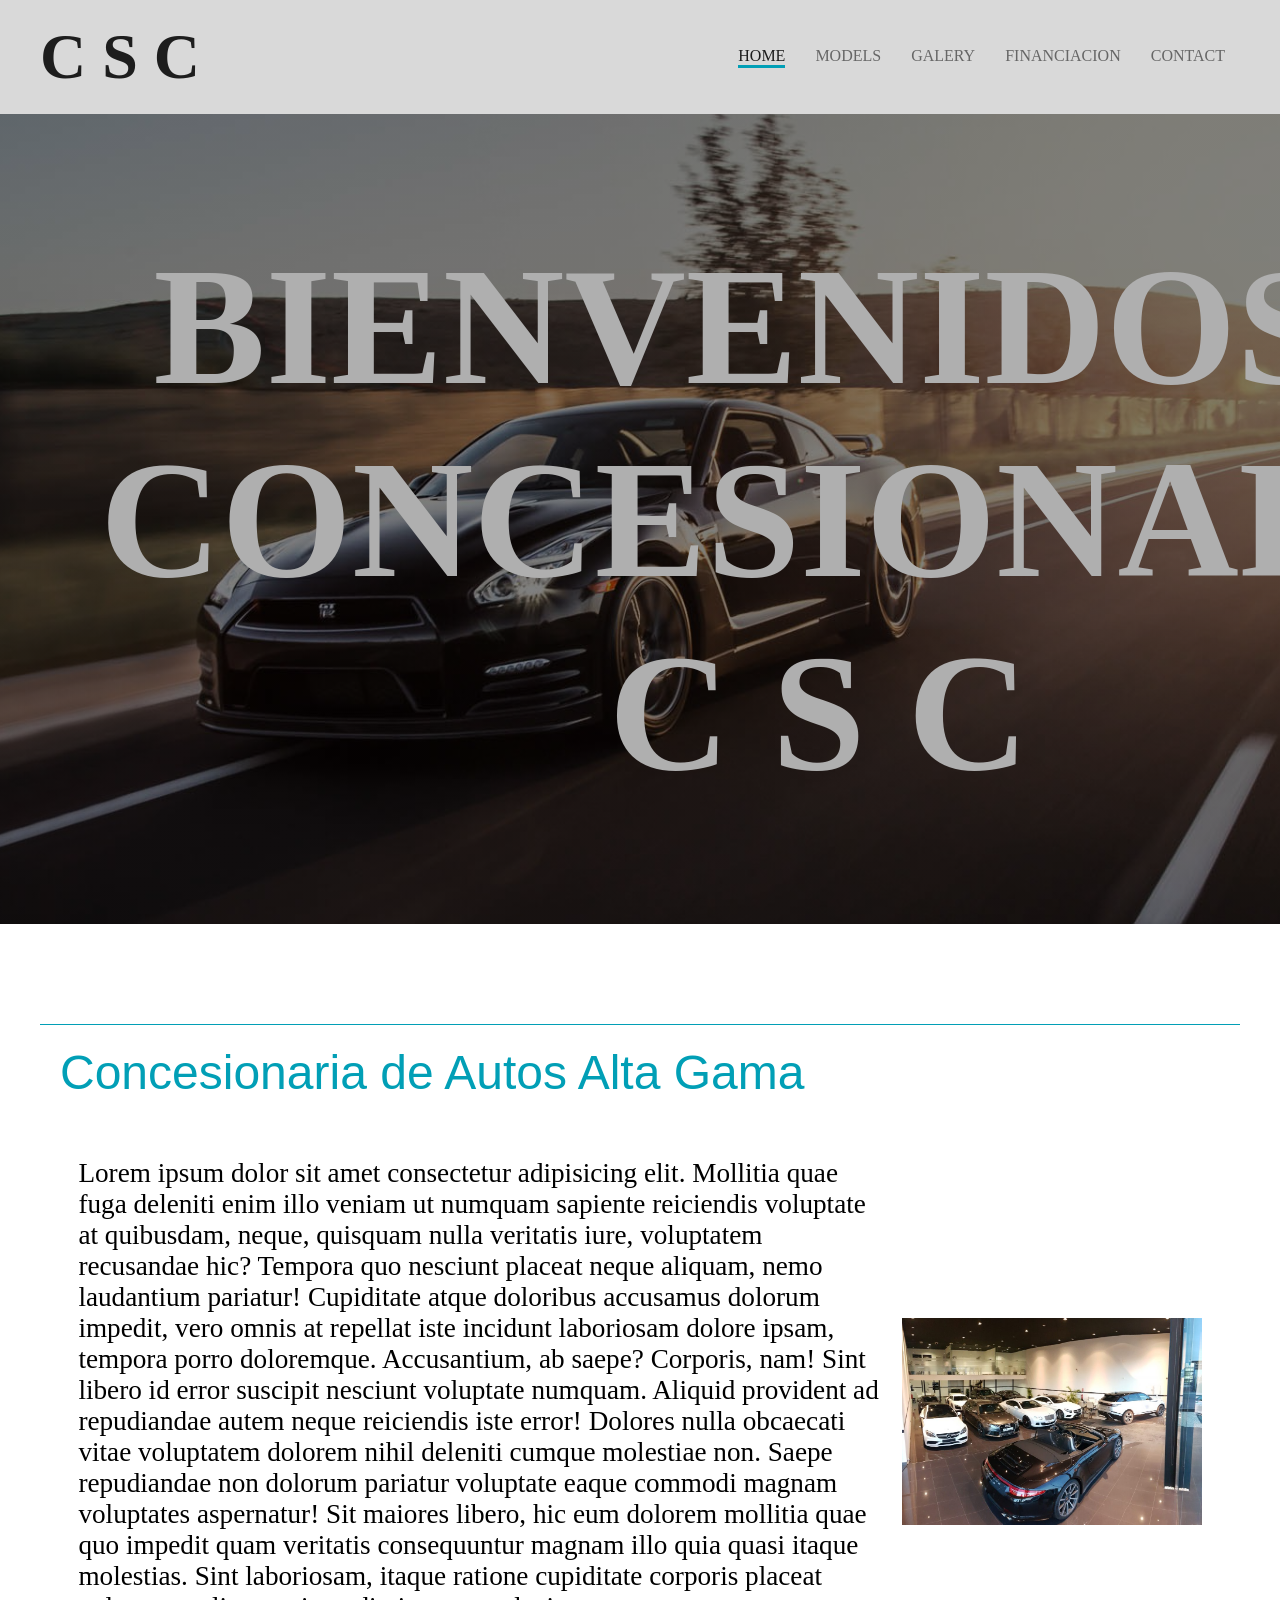
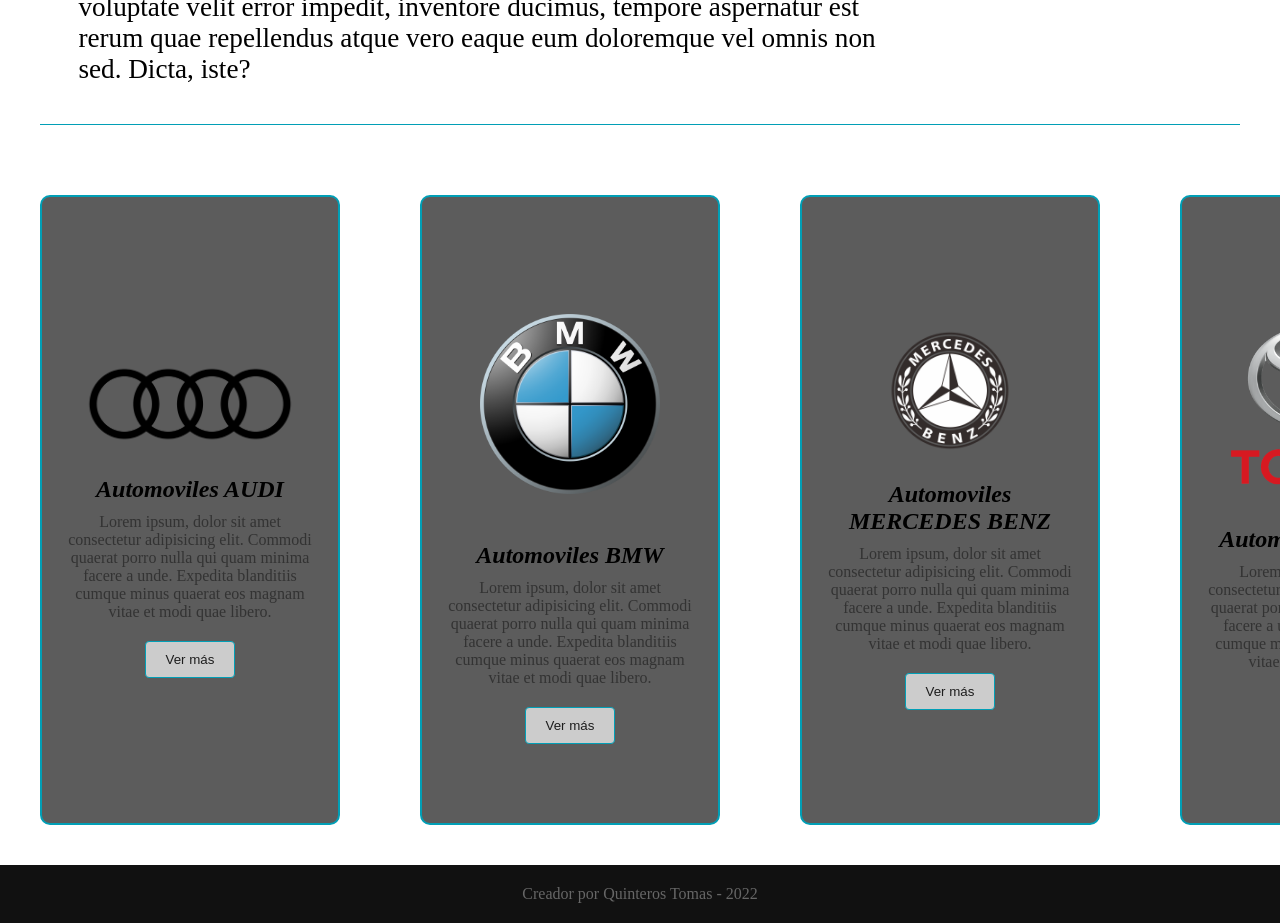
<file: index.html>
<!DOCTYPE html>
<html lang="en">
<head>
    <meta charset="UTF-8">
    <meta http-equiv="X-UA-Compatible" content="IE=edge">
    <meta name="viewport" content="width=device-width, initial-scale=1.0">
    <link rel="shortcut icon" href="5c46a9031ba2c975dfcf1b3ff4af3e4d.webp" type="image/x-icon">
    <link rel="stylesheet" href="/style/style.css">
    <link rel="stylesheet" href="/style/home.css">
    <title>HOME | Car dealership </title>
</head>
<body>
    <header>
        <nav>
            <h1>C S C</h1>
            <ul>
                <li>
                    <a class="active" href="index.html">HOME</a>
                </li>
                <li>
                    <a class="hover" href="/html/models.html">MODELS</a>
                </li>
                <li>
                    <a class="hover" href="/html/galery.html">GALERY</a>
                </li>
                <li>
                    <a class="hover" href="/html/financiacion.html">FINANCIACION</a>
                </li>
                <li>
                    <a class="hover" href="/html/contact.html">CONTACT</a>
                </li>
            </ul>
        </nav>
    </header>
    <main class="holder">
        <div class="bienvenidos">
            <h2>BIENVENIDOS A CONCESIONARIA C S C</h2>
        </div>
        <div class="presentacion">
            <h2>Concesionaria de Autos Alta Gama</h2>
            <div>
                <p>Lorem ipsum dolor sit amet consectetur adipisicing elit. Mollitia quae fuga deleniti enim illo veniam ut numquam sapiente reiciendis voluptate at quibusdam, neque, quisquam nulla veritatis iure, voluptatem recusandae hic?
                Tempora quo nesciunt placeat neque aliquam, nemo laudantium pariatur! Cupiditate atque doloribus accusamus dolorum impedit, vero omnis at repellat iste incidunt laboriosam dolore ipsam, tempora porro doloremque. Accusantium, ab saepe?
                Corporis, nam! Sint libero id error suscipit nesciunt voluptate numquam. Aliquid provident ad repudiandae autem neque reiciendis iste error! Dolores nulla obcaecati vitae voluptatem dolorem nihil deleniti cumque molestiae non.
                Saepe repudiandae non dolorum pariatur voluptate eaque commodi magnam voluptates aspernatur! Sit maiores libero, hic eum dolorem mollitia quae quo impedit quam veritatis consequuntur magnam illo quia quasi itaque molestias.
                Sint laboriosam, itaque ratione cupiditate corporis placeat voluptate velit error impedit, inventore ducimus, tempore aspernatur est rerum quae repellendus atque vero eaque eum doloremque vel omnis non sed. Dicta, iste?</p>
                <img src="/img/presentacion.jpg" alt="">
            </div>
        </div>
        <section>
            <div class="card">
                <img src="/img/logos-auto/audi-logo-2016.png" alt="logo-audi">
                <h2>Automoviles AUDI</h2>
                <p>Lorem ipsum, dolor sit amet consectetur adipisicing elit. Commodi quaerat porro nulla qui quam minima facere a unde. Expedita blanditiis cumque minus quaerat eos magnam vitae et modi quae libero.</p>
                <button><a href="html/models.html">Ver más</a></button>
            </div>
            
            <div class="card">
                <img src="/img/logos-auto/bmw-logo-1997-1200x1200.png" alt="logo-bmw">
                <h2>Automoviles BMW</h2>
                <p>Lorem ipsum, dolor sit amet consectetur adipisicing elit. Commodi quaerat porro nulla qui quam minima facere a unde. Expedita blanditiis cumque minus quaerat eos magnam vitae et modi quae libero.</p>
                <button><a href="html/models.html">Ver más</a></button>
            </div> 
            <div class="card">
                <img src="/img/logos-auto/Mercedes-Benz-emblem-1926-1920x1080.png" alt="logo-mb">
                <h2>Automoviles MERCEDES BENZ</h2>
                <p>Lorem ipsum, dolor sit amet consectetur adipisicing elit. Commodi quaerat porro nulla qui quam minima facere a unde. Expedita blanditiis cumque minus quaerat eos magnam vitae et modi quae libero.</p>
                <button><a href="html/models.html">Ver más</a></button>
            </div>
            <div class="card">
                <img src="/img/logos-auto/toyota-logo-1989-1400x1200.png" alt="logo-toyota">
                <h2>Automoviles TOYOTA</h2>
                <p>Lorem ipsum, dolor sit amet consectetur adipisicing elit. Commodi quaerat porro nulla qui quam minima facere a unde. Expedita blanditiis cumque minus quaerat eos magnam vitae et modi quae libero.</p>
                <button><a href="html/models.html">Ver más</a></button>
            </div>
        </section>
    </main>
    <footer>
        <p>Creador por Quinteros Tomas - 2022</p>
    </footer>
</body>
</html>
</file>
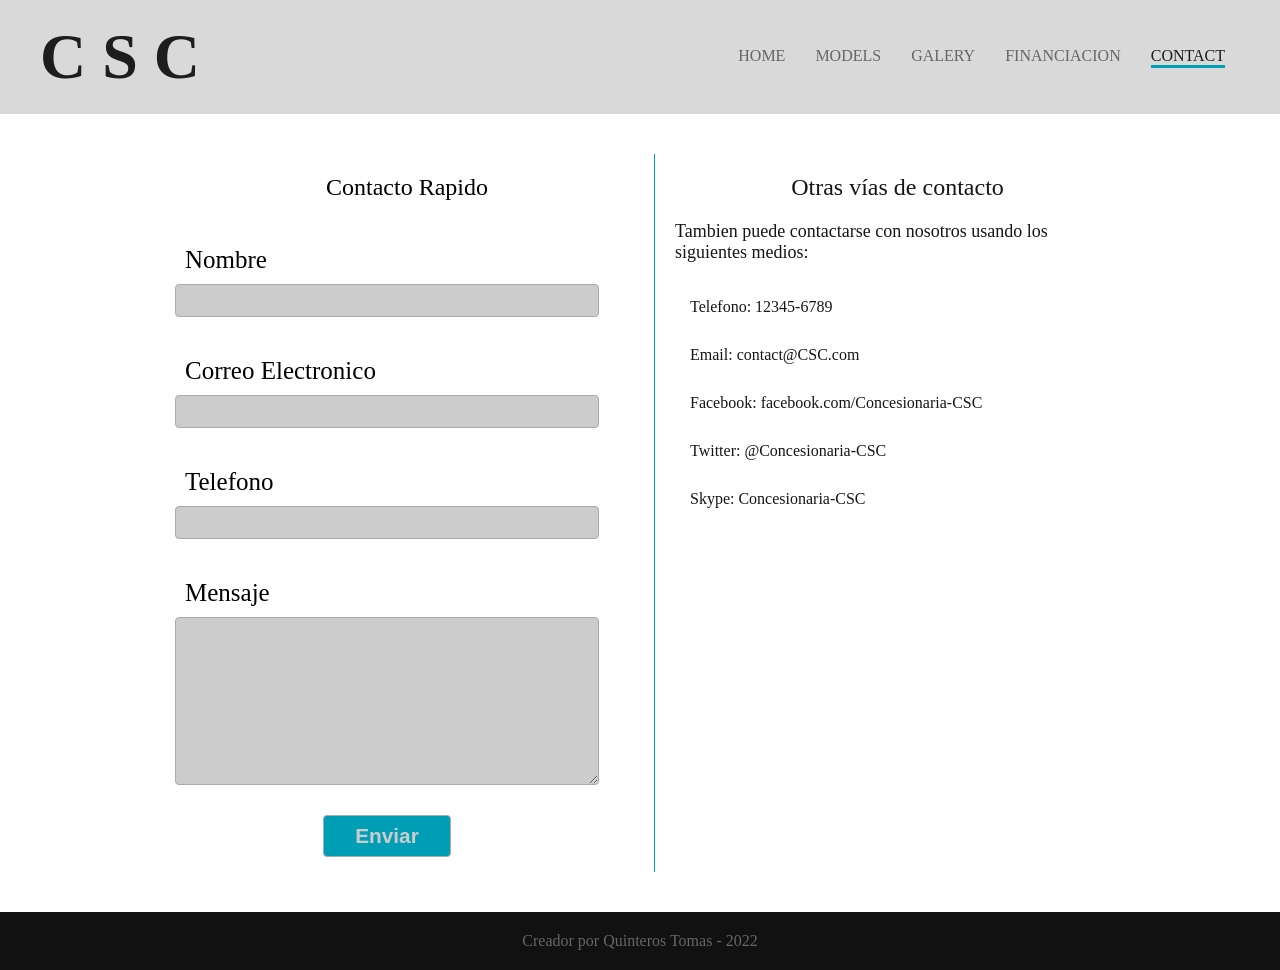
<file: html/contact.html>
<!DOCTYPE html>
<html lang="en">
<head>
    <meta charset="UTF-8">
    <meta http-equiv="X-UA-Compatible" content="IE=edge">
    <meta name="viewport" content="width=device-width, initial-scale=1.0">
    <link rel="stylesheet" href="/style/style.css">
    <link rel="stylesheet" href="/style/contact.css">
    <title>Car </title>
</head>
<body>
    <header>
        <nav>
            <h1>C S C</h1>
            <ul>
                <li>
                    <a class="hover" href="/index.html">HOME</a>
                </li>
                <li>
                    <a class="hover" href="models.html">MODELS</a>
                </li>
                <li>
                    <a class="hover" href="galery.html">GALERY</a>
                </li>
                <li>
                    <a class="hover" href="financiacion.html">FINANCIACION</a>
                </li>
                <li>
                    <a class="active" href="contact.html">CONTACT</a>
                </li>
            </ul>
        </nav>
    </header>
    <main class="holder">
        <section class="contacto-rapido">
            <h2>Contacto Rapido</h2>
            <form action="">
                <ul>
                    <li>
                        <label for="name">Nombre</label>
                        <input type="text">
                    </li>
                    <li>
                        <label for="email">Correo Electronico</label>
                        <input type="email">
                    </li>
                    <li>
                        <label for="numberphone">Telefono</label>
                        <input type="number">
                    </li>
                    <li>
                        <label for="mensaje">Mensaje</label>
                        <textarea name="mensaje" id="mensaje" cols="30" rows="10"></textarea>
                    </li>
                    <li>
                        <input type="submit" value="Enviar">
                    </li>
                </ul>
                
            </form>
        </section>
        <section class="otros-contactos">
            <h2>Otras vías de contacto</h2>
            <p>Tambien puede contactarse con nosotros usando los siguientes medios:</p>
            <ul>
                <li>Telefono: 12345-6789</li>
                <li>Email: contact@CSC.com</li>
                <li>Facebook: facebook.com/Concesionaria-CSC</li>
                <li>Twitter: @Concesionaria-CSC</li>
                <li>Skype: Concesionaria-CSC</li>
            </ul>
        </section>
    </main>
    <footer>
        <p>Creador por Quinteros Tomas - 2022</p>
    </footer>
</body>
</html>
</file>
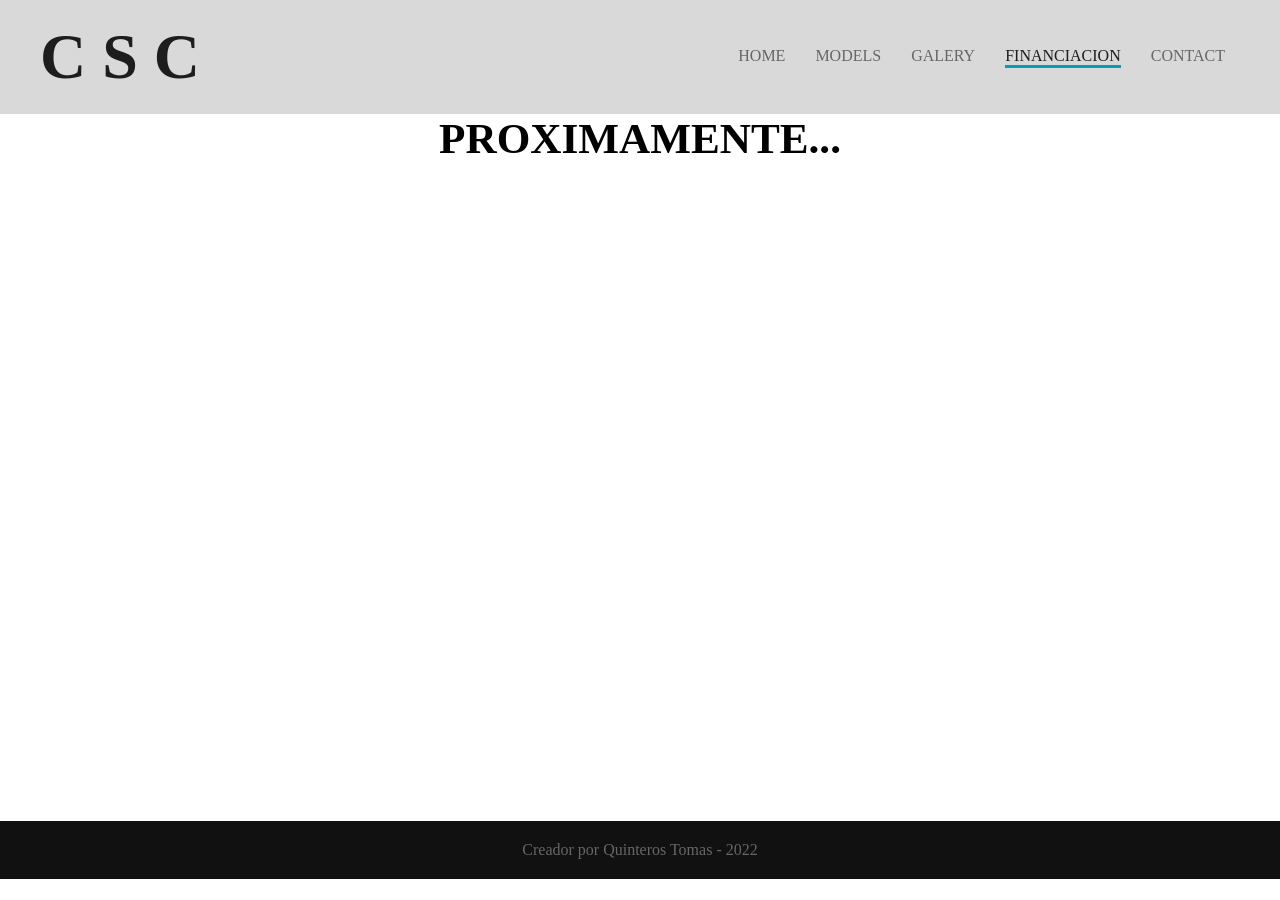
<file: html/financiacion.html>
<!DOCTYPE html>
<html lang="en">
<head>
    <meta charset="UTF-8">
    <meta http-equiv="X-UA-Compatible" content="IE=edge">
    <meta name="viewport" content="width=device-width, initial-scale=1.0">
    <link rel="stylesheet" href="/style/style.css">
    <title>Car </title>
</head>
<body>
    <header>
        <nav class="holder">
            <h1>C S C</h1>
            <ul>
                <li>
                    <a class="hover" href="/index.html">HOME</a>
                </li>
                <li>
                    <a class="hover" href="models.html">MODELS</a>
                </li>
                <li>
                    <a class="hover" href="galery.html">GALERY</a>
                </li>
                <li>
                    <a class="active" href="financiacion.html">FINANCIACION</a>
                </li>
                <li>
                    <a class="hover" href="contact.html">CONTACT</a>
                </li>
            </ul>
        </nav>
    </header>
    <main style="height: 78.5vh;" class="holder">
        <div><h2 style="font-size: 2.7em; text-align: center;">PROXIMAMENTE...</h2></div>
    </main>
    <footer class="holder">
        <p>Creador por Quinteros Tomas - 2022</p>
    </footer>
</body>
</html>
</file>
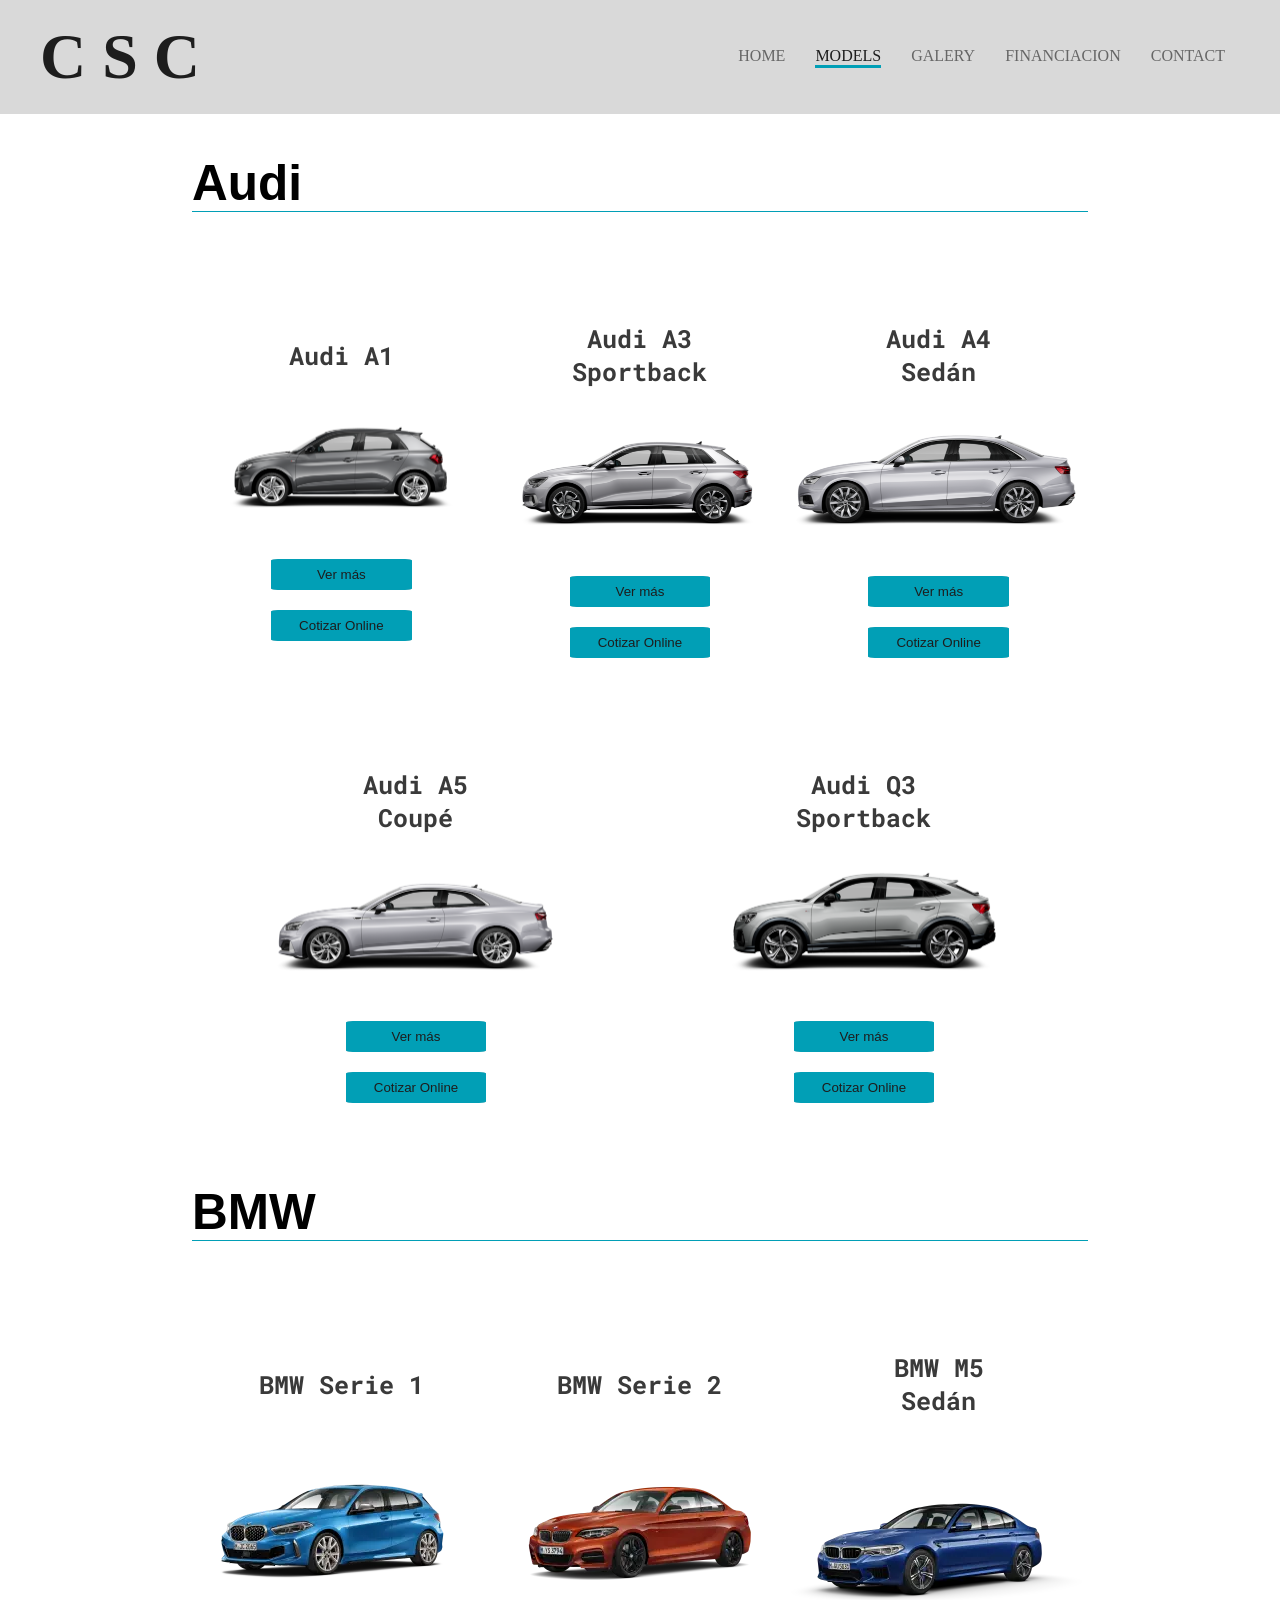
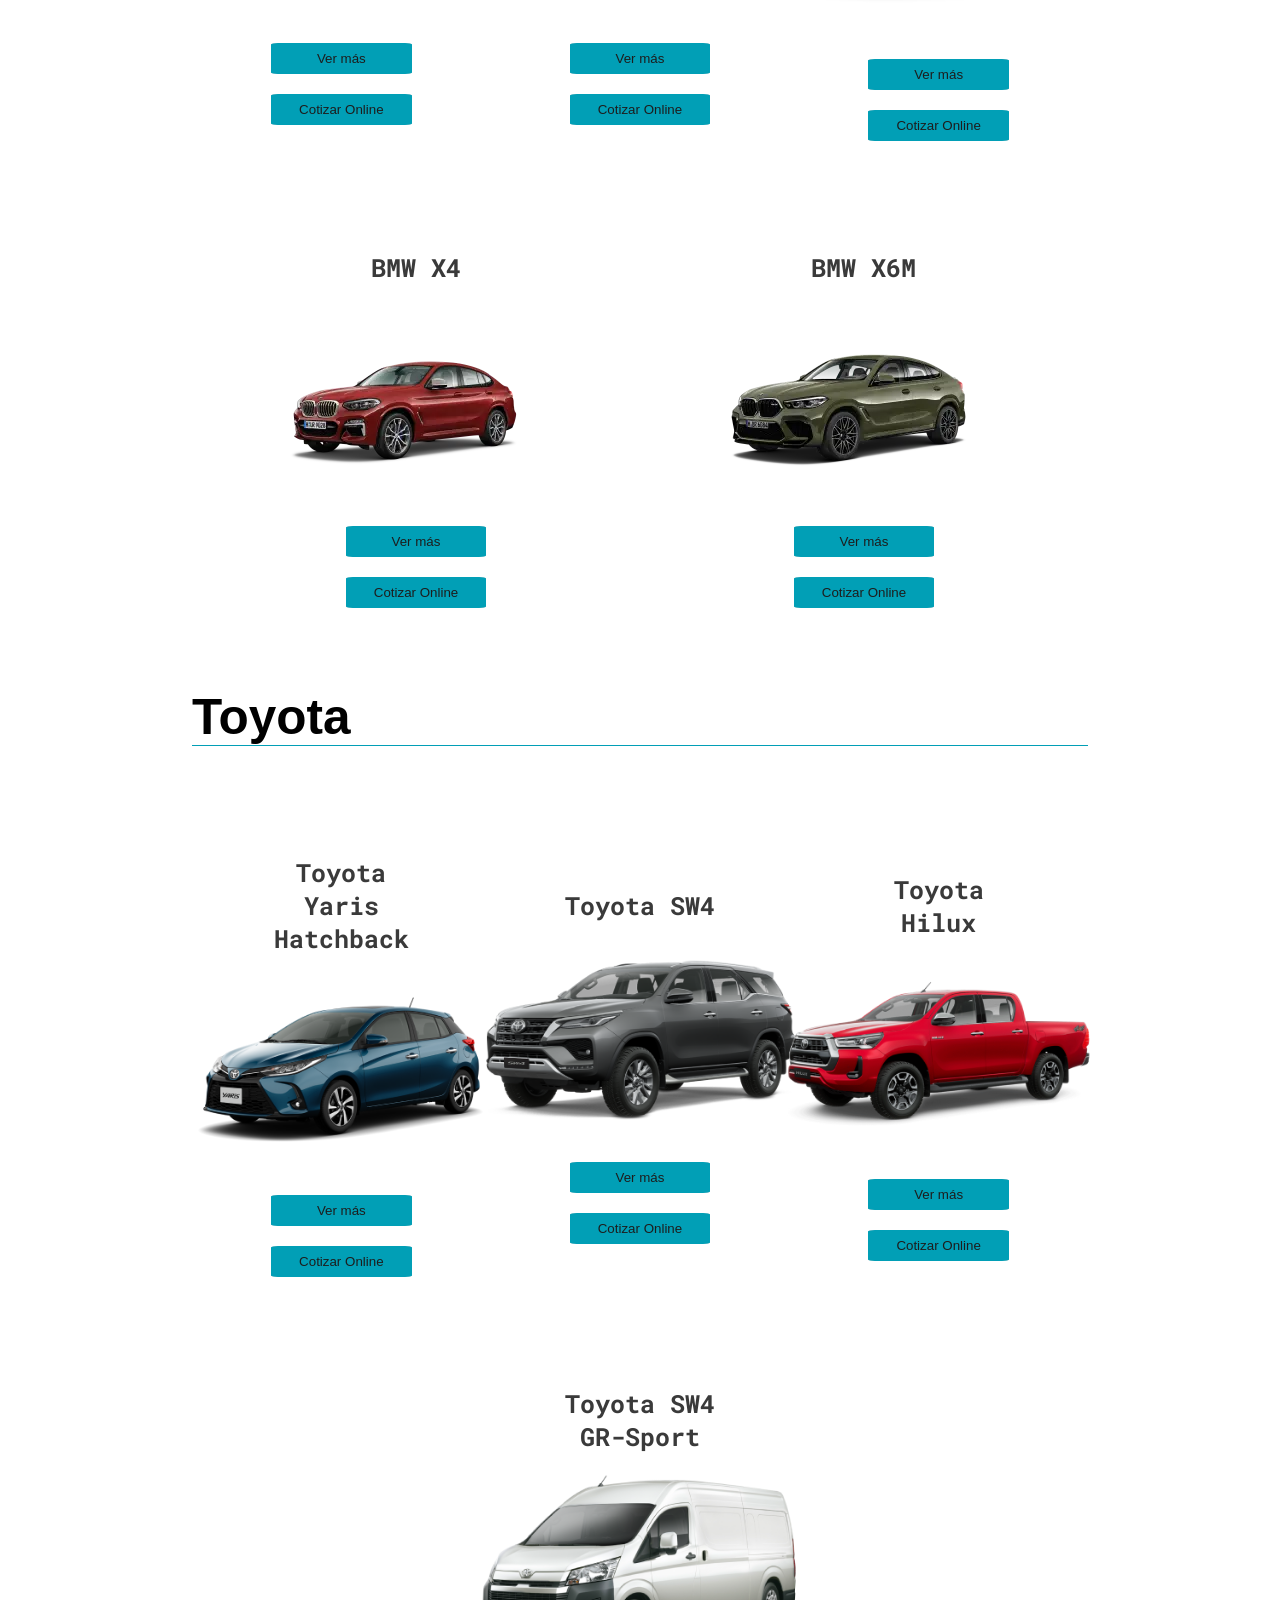
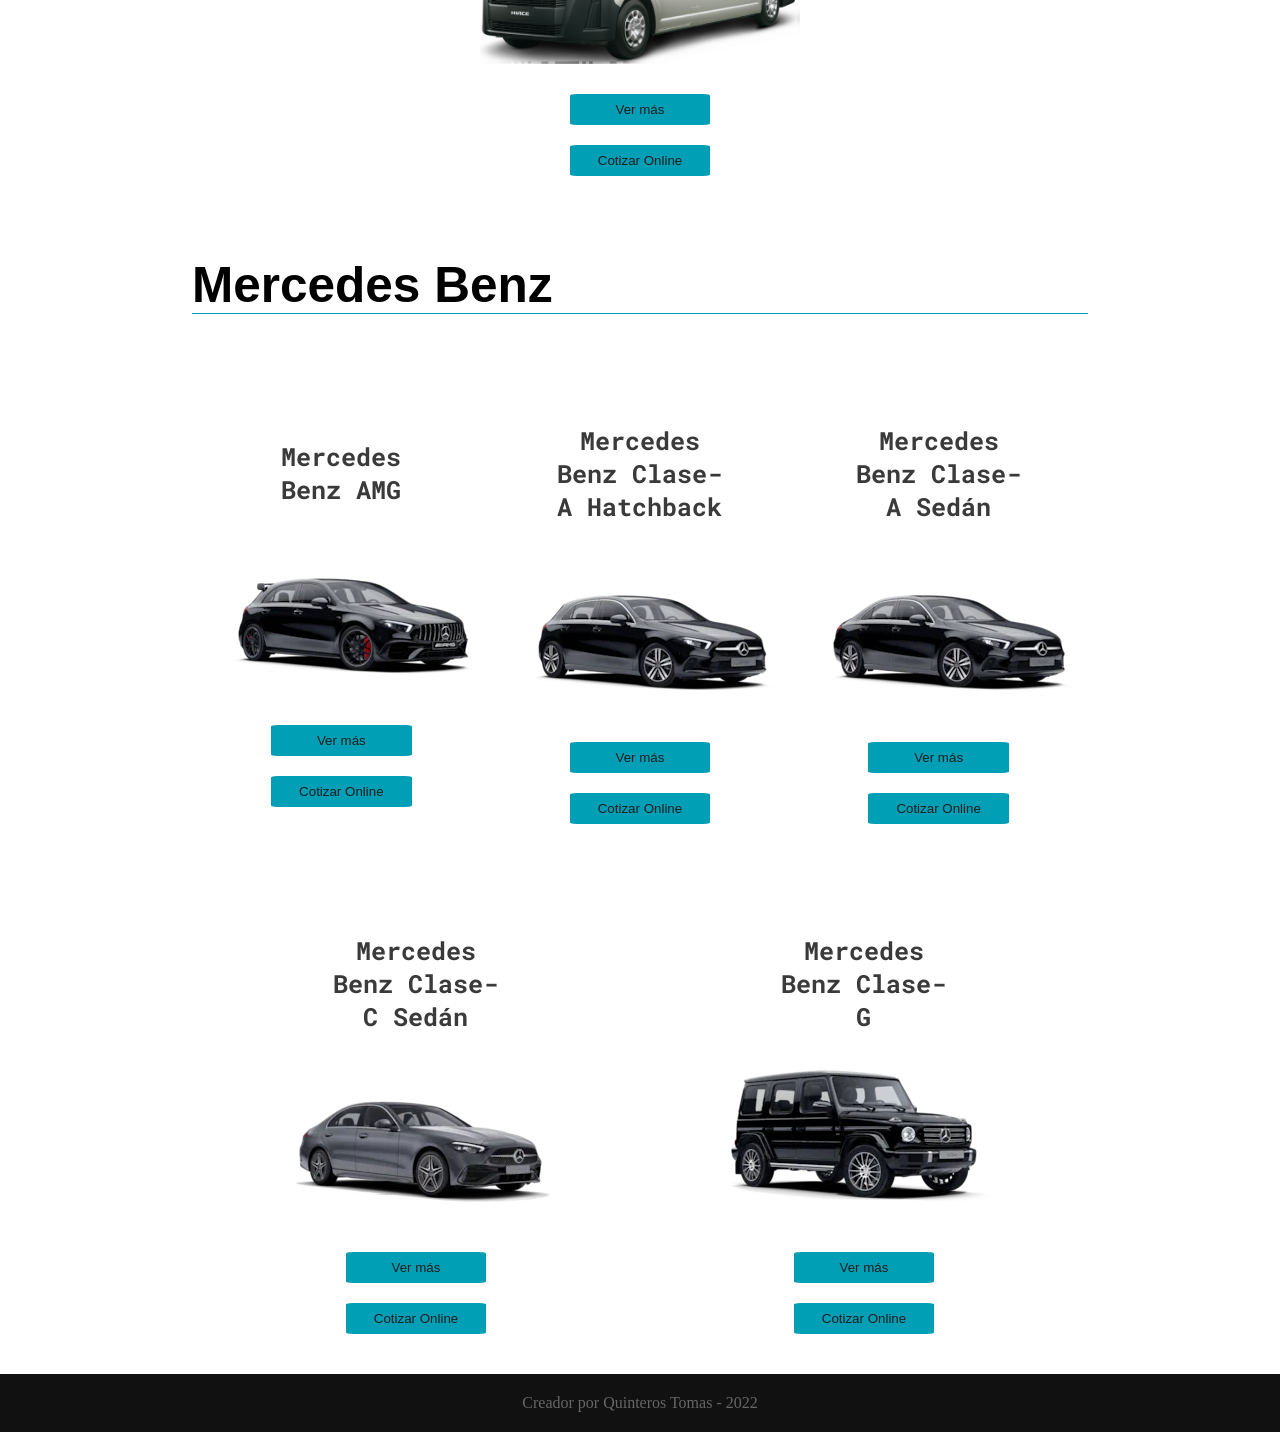
<file: html/models.html>
<!DOCTYPE html>
<html lang="en">
<head>
    <meta charset="UTF-8">
    <meta http-equiv="X-UA-Compatible" content="IE=edge">
    <meta name="viewport" content="width=device-width, initial-scale=1.0">
    <link rel="stylesheet" href="/style/style.css">
    <link rel="stylesheet" href="/style/models.css">
    <title>Car </title>
</head>
<body>
    <header>
        <nav>
            <h1>C S C</h1>
            <ul>
                <li>
                    <a class="hover" href="/index.html">HOME</a>
                </li>
                <li>
                    <a class="active" href="models.html">MODELS</a>
                </li>
                <li>
                    <a class="hover" href="galery.html">GALERY</a>
                </li>
                <li>
                    <a class="hover" href="financiacion.html">FINANCIACION</a>
                </li>
                <li>
                    <a class="hover" href="contact.html">CONTACT</a>
                </li>
            </ul>
        </nav>
    </header>
    <main class="holder">
        <div class="marca">
                <h2>Audi</h2>
        </div>
        <section class="section-marcas">
            <div class="card">
                <div>
                    <h4>Audi A1</h4>
                </div>
                <img src="/img/ModelosAudi/AudiA!.png" alt="">
                <div class="bottom">
                    <button><a href="">Ver más</a></button>
                    <button><a href="">Cotizar Online</a></button>
                </div>
            </div>
            <div class="card">
                <div>
                    <h4>Audi A3 Sportback</h4>
                </div>
                <img src="/img/ModelosAudi/AudiA3Sportback.png" alt="">
                <div class="bottom">
                    <button><a href="">Ver más</a></button>
                    <button><a href="">Cotizar Online</a></button>
                </div>
            </div>
            <div class="card">
                <div>
                    <h4>Audi A4 Sedán</h4>
                </div>
                <img src="/img/ModelosAudi/AudiA4Sedan.png" alt="">
                <div class="bottom">
                    <button><a href="">Ver más</a></button>
                    <button><a href="">Cotizar Online</a></button>
                </div>
            </div>
            <div class="card">
                <div>
                    <h4>Audi A5 Coupé</h4>
                </div>
                <img src="/img/ModelosAudi/AudiA5Coupe.png" alt="">
                <div class="bottom">
                    <button><a href="">Ver más</a></button>
                    <button><a href="">Cotizar Online</a></button>
                </div>
            </div>
            <div class="card">
                <div>
                    <h4>Audi Q3 Sportback</h4>
                </div>
                <img src="/img/ModelosAudi/Q3Sportback.png" alt="">
                <div class="bottom">
                    <button><a href="">Ver más</a></button>
                    <button><a href="">Cotizar Online</a></button>
                </div>
            </div>
        </section>
        <div class="marca">
            <h2>BMW</h2>
        </div>
        <section class="section-marcas">
            <div class="card">
                <div>
                    <h4>BMW Serie 1</h4>
                </div>
                <img src="/img/ModelosBMW/bmwSerie1.webp" alt="">
                <div class="bottom">
                    <button><a href="">Ver más</a></button>
                    <button><a href="">Cotizar Online</a></button>
                </div>
            </div>
            <div class="card">
                <div>
                    <h4>BMW Serie 2</h4>
                </div>
                <img src="/img/ModelosBMW/bmwSerie2.webp" alt="">
                <div class="bottom">
                    <button><a href="">Ver más</a></button>
                    <button><a href="">Cotizar Online</a></button>
                </div>
            </div>
            <div class="card">
                <div>
                    <h4>BMW M5 Sedán</h4>
                </div>
                <img src="/img/ModelosBMW/bmwM5Sedan.webp" alt="">
                <div class="bottom">
                    <button><a href="">Ver más</a></button>
                    <button><a href="">Cotizar Online</a></button>
                </div>
            </div>
            <div class="card">
                <div>
                    <h4>BMW X4</h4>
                </div>
                <img src="/img/ModelosBMW/bmwX4.webp" alt="">
                <div class="bottom">
                    <button><a href="">Ver más</a></button>
                    <button><a href="">Cotizar Online</a></button>
                </div>
            </div>
            <div class="card">
                <div>
                    <h4>BMW X6M</h4>
                </div>
                <img src="/img/ModelosBMW/bmwX6M.webp" alt="">
                <div class="bottom">
                    <button><a href="">Ver más</a></button>
                    <button><a href="">Cotizar Online</a></button>
                </div>
            </div>
        </section>
        <div class="marca">
            <h2>Toyota</h2>
        </div>
        <section class="section-marcas">
            <div class="card">
                <div>
                    <h4>Toyota Yaris Hatchback</h4>
                </div>
                <img src="/img/ModelosTOYOTA/Yaris.png" alt="">
                <div class="bottom">
                    <button><a href="">Ver más</a></button>
                    <button><a href="">Cotizar Online</a></button>
                </div>
            </div>
            <div class="card">
                <div>
                    <h4>Toyota SW4</h4>
                </div>
                <img src="/img/ModelosTOYOTA/SW4.png" alt="">
                <div class="bottom">
                    <button><a href="">Ver más</a></button>
                    <button><a href="">Cotizar Online</a></button>
                </div>
            </div>
            </div>
            <div class="card">
                <div>
                    <h4>Toyota Hilux</h4>
                </div>
                <img src="/img/ModelosTOYOTA/Hilux.png" alt="">
                <div class="bottom">
                    <button><a href="">Ver más</a></button>
                    <button><a href="">Cotizar Online</a></button>
                </div>
            </div>
            <div class="card">
                <div>
                    <h4>Toyota SW4 GR-Sport</h4>
                </div>
                <img src="/img/ModelosTOYOTA/Hiace.png" alt="">
                <div class="bottom">
                    <button><a href="">Ver más</a></button>
                    <button><a href="">Cotizar Online</a></button>
                </div>
            </div>
        </section>
        <div class="marca">
            <h2>Mercedes Benz</h2>
        </div>
        <section class="section-marcas">
            <div class="card">
                <div>
                    <h4>Mercedes Benz AMG</h4>
                </div>
                <img src="/img/ModelosMercedesBenz/MercedesAMG.webp" alt="">
                <div class="bottom">
                    <button><a href="">Ver más</a></button>
                    <button><a href="">Cotizar Online</a></button>
                </div>
            </div>
            <div class="card">
                <div>
                    <h4>Mercedes Benz Clase-A Hatchback</h4>
                </div>
                <img src="/img/ModelosMercedesBenz/Clase_A-Hatchback.webp" alt="">
                <div class="bottom">
                    <button><a href="">Ver más</a></button>
                    <button><a href="">Cotizar Online</a></button>
                </div>
            </div>
            <div class="card">
                <div>
                    <h4>Mercedes Benz Clase-A Sedán</h4>
                </div>
                <img src="/img/ModelosMercedesBenz/MercedesASedan.webp" alt="">
                <div class="bottom">
                    <button><a href="">Ver más</a></button>
                    <button><a href="">Cotizar Online</a></button>
                </div>
            </div>
            <div class="card">
                <div>
                    <h4>Mercedes Benz Clase-C Sedán</h4>
                </div>
                <img src="/img/ModelosMercedesBenz/MercedesCSeDAN.webp" alt="">
                <div class="bottom">
                    <button><a href="">Ver más</a></button>
                    <button><a href="">Cotizar Online</a></button>
                </div>
            </div>
            <div class="card">
                <div>
                    <h4>Mercedes Benz Clase-G</h4>
                </div>
                <img src="/img/ModelosMercedesBenz/MercedesG.webp" alt="">
                <div class="bottom">
                    <button><a href="">Ver más</a></button>
                    <button><a href="">Cotizar Online</a></button>
                </div>
            </div>
        </section>
    </main>
    <footer>
        <p>Creador por Quinteros Tomas - 2022</p>
    </footer>
</body>
</html>
</file>
<file: style/style.css>
* {
    box-sizing: border-box;
    margin: 0%;
}
header {
    background-color: rgba(217, 217, 217, 1);
}
h1 {
    text-align: center;
    padding: 20px;
    font-family: Georgia, 'Times New Roman', Times, serif;
    font-size: 3em;
    color: rgb(29, 29, 29);
    font-weight: bolder;
    cursor: default;
}
ul {
    text-align: center;
    list-style: none;
    padding-left: 0px;
}
li {
    padding: 5px;
}
a {
    color: rgb(29, 29, 29);
    text-decoration: none;
}
.active {
    display: inline-block;
    border-bottom: solid 3px #019fb6;
}

footer {
    text-align: center;
    color: #666;
    padding: 20px;
    background-color: rgba(17, 17, 17, 1);
}

@media (min-width:768px){
    nav {
        display: flex;
        flex-direction: row;
    }
    h1 {
        padding-left: 40px;
        margin-right: auto;
    }
    ul {
        display: flex;
        align-items: center;
        margin-right: 40px;
    }
    li {
        display: block;
        padding: 15px;
    }
}
@media (min-width:992px) {
    h1 {
        font-size: 4rem;
    }
    .hover {
        color: #666;
        text-transform: uppercase;
        display: inline-block;
    }
    .hover:after {
        display:block;
        content: '';
        border-bottom: solid 3px #019fb6;  
        transform: scaleX(0);  
        transition: transform 250ms ease-in-out;
    }
    .hover:hover:after { 
        transform: scaleX(1); }
}
</file>
<file: style/home.css>
/*body {
    background-image: linear-gradient(rgba(0, 0, 0, 0.603),rgba(0, 0, 0, 0.637)), 
    url(/img/logos-auto/wallhaven-p2m1ee_1920x1080.png);
}*/
body {
    max-width: 100vw;
}
.bienvenidos {
    background-image: linear-gradient(rgb(1,1,1, 0.5), rgba(1,1,1,0.5)),
        url(/img/logos-auto/wallhaven-p2m1ee_1920x1080.png);
        background-position: center;
        height: 70vh;
        font-size: 30px;
        text-align: center;
        display: flex;
        align-items: center;
        padding: 20px;
        color: rgb(175, 175, 175);
}
.presentacion {
    visibility: hidden;
    margin: 0px;
    padding: 0px;
    width: 0px;
    height: 0px;
}

section {
    display: flex;
    flex-direction: column;
    align-items: center;
    background-repeat: repeat-y;
    background-position: center;
}
.card {
    border: 2px solid #019fb6;
    border-radius: 10px;
    background-color: rgba(29, 29, 29, 0.719);
    width: 70vw;
    text-align: center;
    padding: 20px;
    margin: 40px;
}
.card img {
    width: 35vw;
    object-fit: cover;
    padding: 20px;
}
.card h2 {
    padding: 10px;
    font-style: italic;
}
.card p {
    color: rgb(51, 51, 51);
    margin-bottom: 20px;
}
.card button {
    display: block;
    margin: 0 auto;
    padding: 10px 20px;
    background-color: #ccc;
    border: 1px solid #019fb6;
    border-radius: 4px;
    transition: all 0.5s ease-in;
}
.card button:hover {
    background-color: #019fb6;
    border: 2px solid rgb(133, 133, 133);
    color: rgb(51, 51, 51);
}

@media (min-width: 992px) {
    ::-webkit-scrollbar {
        width: 0.7vw;
      }
    ::-webkit-scrollbar-track {
        background-color: #ccc; /* THIS WILL SET THE COLOR OF THE SCROLLBAR TRACK */
      }
    ::-webkit-scrollbar-thumb {
        background-color: #019fb6;
        border: 0.1vw solid #ffffff;
        border-radius: 5vw;
      }
    .bienvenidos {
        font-size: 7em;
        text-align: center;
        padding: 100px;
        color: rgb(175, 175, 175);
        height: 90vh;
        background-image: linear-gradient(rgb(1,1,1, 0.5), rgba(1,1,1,0.5)),
        url(/img/logos-auto/wallhaven-p2m1ee_1920x1080.png);
        background-position: center;
        margin-bottom: 100px;
    }
    .presentacion {
        visibility: visible;
        margin: auto;
        padding: auto;
        width: auto;
        height: auto;
        margin: 30px auto;
        border-top: #019fb6 solid 1px;
        border-bottom: #019fb6 solid 1px; 
        max-width: 1200px;

    }
    .presentacion h2 {
        font-family: "Ubuntu", sans-serif;
        font-weight: 500;
        color: #019fb6;
        font-size: 3em;
        padding: 20px;
    }
    .presentacion div {
        display: flex;
        padding: 3vw;
        align-items: center;
    }
    .presentacion p {
        font-size: 1.7em;
        padding-right: 20px;
    }
    .presentacion img {
        max-width: 300px;
        max-height: 300px;
        
    }
    section {
        display: flex;
        flex-direction: row;
        overflow: auto;
    }
    .card {
        max-width: 30vw;
        height: 70vh;
        display: flex;
        justify-content: center;
        flex-direction: column;
        align-items: center;
    }
    .card img {
        width: 20vw;
    }
    button {
        display: block;
    }
}
</file>
<file: style/contact.css>
main {
    display: flex;
    gap: 40;
}
.holder {
    max-width: 960px;
    margin: 0px auto;
}

section {margin: 40px 0px;}
h2 {
    text-align: center;
    margin: 20px;
    font-weight: 500;
}
.contacto-rapido {width: 100%;}
.contacto-rapido ul {
    flex-direction: column;
}
.contacto-rapido li {
    display: flex;
    flex-direction: column;
}
.contacto-rapido li label {
    margin: 10px;
    font-size: 25px;
    text-align: left;
}
.contacto-rapido li input, li textarea {
    width: 424px;
    background-color: #ccc;
    padding: 8px 10px;
    border: 1px solid #aaa;
    border-radius: 4px;
}

.contacto-rapido li input:hover, textarea:hover {
    border: 1px solid #019fb6;
}

.otros-contactos {width: 100%; border-left:1px solid #019fb6; padding-left: 20px; color:rgb(22, 22, 22)}
.otros-contactos p {
    margin-bottom: 20px;
    font-size: 18px;
}
.otros-contactos ul {
    flex-direction: column;
    align-items: flex-start;
}
.contacto-rapido li textarea {
    max-width: 424px;
}
.contacto-rapido li input[type="submit"] {
    background-color: #019fb6;
    color: #ccc;
    font-size: 1.3em;
    width: 10vw;
    font-weight: 600;
}
.contacto-rapido li input[type="submit"]:hover {
    background-color: #ccc;
    color: #019fb6;
    font-size: 1.3em;
    width: 10vw;
}

@media (max-width:425px) {
    main {flex-direction: column;}

    .contacto-rapido li input, li textarea {
        width: 80vw;
        background-color: #ccc;
        padding: 8px 10px;
        border: 1px solid #aaa;
        border-radius: 4px;
        margin: 0px auto;
    }
    .contacto-rapido li textarea {
        max-width: 80vw;
    }
    .contacto-rapido li input[type="submit"] {
        background-color: #019fb6;
        color: #ccc;
        font-size: 1.3em;
        width: 100px;
        font-weight: 600;
    }
    .contacto-rapido li input[type="submit"]:hover {
        background-color: #ccc;
        color: #019fb6;
        font-size: 1.3em;
    }
    .otros-contactos {
        border-left:1px solid #019fb6;
        border-right: 1px solid #019fb6;
    }
}
</file>
<file: style/models.css>
@import url('https://fonts.googleapis.com/css2?family=Roboto+Mono:wght@700&display=swap');
img {
    max-width: 320px;
    max-height: 192px;
    margin-bottom: 20px;
}
.section-marcas {
    margin-bottom: 10vh;
}
.marca {
    margin: 20px;
    border-bottom: solid 1px #019fb6;
}
.card {
    display: flex;
    flex-direction: column;
    width: 80vw;
    align-items: center;
    margin: 40px auto;
    border-bottom: solid 1px rgb(158, 158, 158);
}
.card h4 {
    font-family: "Roboto Mono", monospace;
    font-weight: 700;
    text-align: center;
}
.bottom {
    display: flex;
    flex-direction: column;
}
.bottom button {
    padding: 8px;
    margin: 10px;
    background-color: #ccc;
    border-style: none;
    border-radius: 5%;
}
button {
    color: #019fb6
}

@media (min-width:768px) {
    .card {
        flex-direction: row;
        align-items: center;
        justify-content: center;
    }
}

@media (min-width:992px) {
    .holder {
        max-width: 70vw;
        margin: 0 auto;
    }
    .section-marcas {
        display: flex;
        flex-wrap: wrap;
        justify-content: space-between;
        margin: 0px;
    }
    .card {
        flex-direction: column;
        max-width: 24vw;
        border: none;
        margin-bottom: 20px;
    }
}

@media (min-width:1200px) {
    .holder {
        display: flex;
        flex-direction: column;
    }
    h4 {
        font-size: 25px;
        color: rgb(58, 58, 58);
    }
    .section-marcas {
        display: flex;
        flex-wrap: wrap;
    }
    .marca {
        font-family: 'Helvetica Neue', sans-serif;
        margin: 40px 0px;
        font-size: 33px;
    }
    .card {
        flex-direction: column;
        max-width: 18vw;
        border: none;
        margin-bottom: 20px;
        transition: all 0.2s ease-in;
        padding: 10px;
    }
    .card:hover {
        box-shadow: 0px 0px 3px black;
        border-radius: 2%;
    }
    .card h4 {
        padding: 20px;
    }
    button {
        display: block;
        color: #fff;
        border-color: #019fb6;
        box-shadow: 0 0 40px 40px #019fb6 inset, 0 0 0 0 #019fb6;
        transition: all 150ms ease-in-out;
    }
    button a {
        padding: 20px;
    }
    button:hover {
        box-shadow: 0 0 10px 0 #019fb6 inset, 0 0 10px 4px #019fb6;
    }

}
</file>
